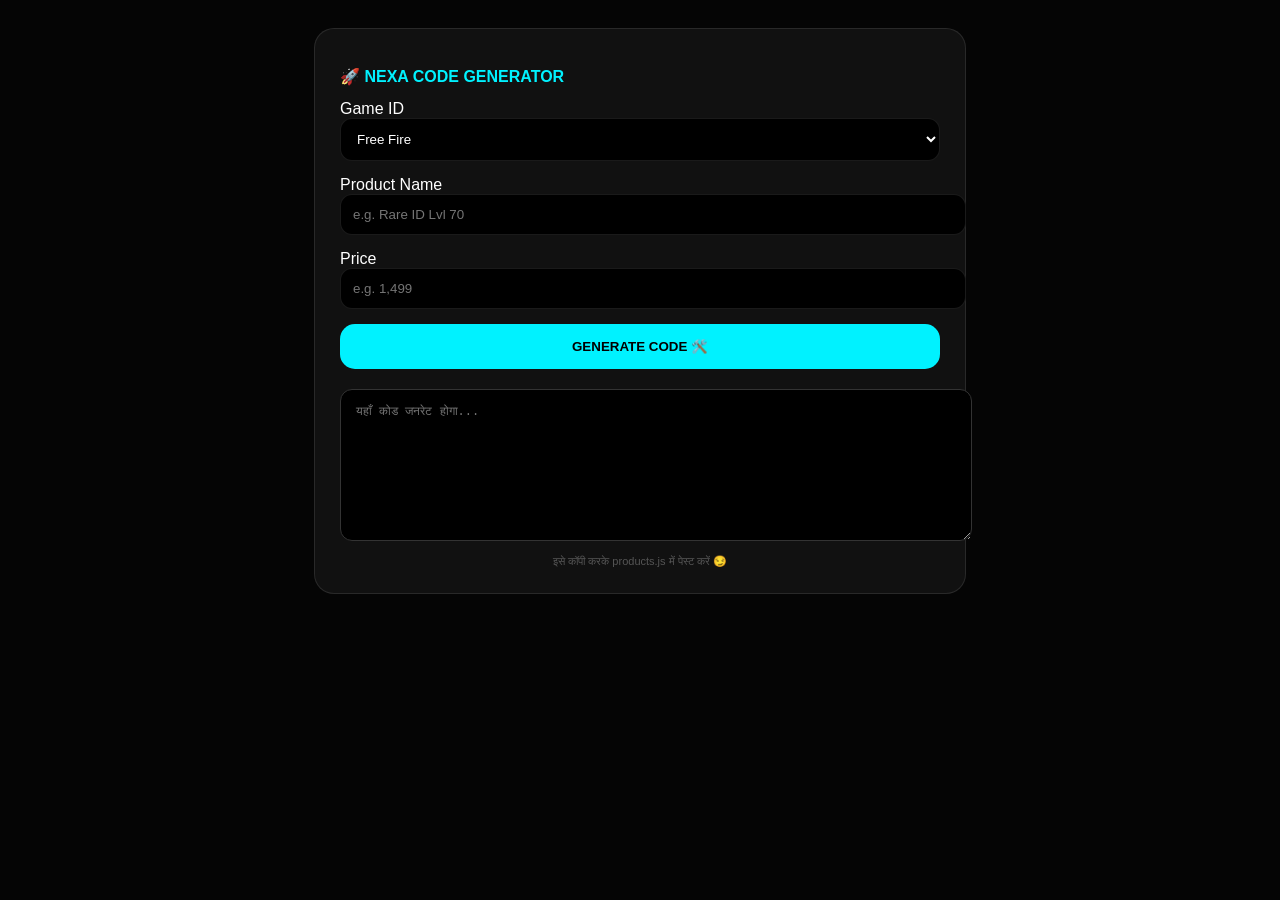
<file: admin.html>
<!DOCTYPE html>
<html lang="hi">
<head>
    <meta charset="UTF-8">
    <meta name="viewport" content="width=device-width, initial-scale=1.0">
    <title>Nexa Admin | Code Generator</title>
    <style>
        :root { --bg: #050505; --cyan: #00f2ff; --card: #111; --border: rgba(255,255,255,0.1); }
        body { background: var(--bg); color: #fff; font-family: 'Inter', sans-serif; padding: 20px; }
        .admin-card { background: var(--card); border: 1px solid var(--border); border-radius: 20px; padding: 25px; max-width: 600px; margin: auto; }
        input, select { width: 100%; background: #000; border: 1px solid var(--border); border-radius: 12px; padding: 12px; color: #fff; margin-bottom: 15px; }
        .gen-btn { width: 100%; background: var(--cyan); color: #000; border: none; padding: 15px; border-radius: 15px; font-weight: 900; cursor: pointer; }
        
        /* 📜 THE OUTPUT BOX */
        #output { width: 100%; height: 120px; background: #000; color: #0f0; border: 1px solid #333; border-radius: 12px; padding: 15px; font-family: 'Courier New', monospace; margin-top: 20px; font-size: 12px; }
        .copy-hint { font-size: 11px; color: #555; margin-top: 10px; text-align: center; }
    </style>
</head>
<body>

    <div class="admin-card">
        <h2 style="color:var(--cyan); font-size:16px;">🚀 NEXA CODE GENERATOR</h2>
        
        <label>Game ID</label>
        <select id="gId">
            <option value="ff">Free Fire</option>
            <option value="bgmi">BGMI</option>
            <option value="mc">Minecraft</option>
        </select>

        <label>Product Name</label>
        <input type="text" id="pName" placeholder="e.g. Rare ID Lvl 70">

        <label>Price</label>
        <input type="text" id="pPrice" placeholder="e.g. 1,499">

        <button class="gen-btn" onclick="generateCode()">GENERATE CODE 🛠️</button>

        <textarea id="output" readonly placeholder="यहाँ कोड जनरेट होगा..."></textarea>
        <div class="copy-hint">इसे कॉपी करके products.js में पेस्ट करें 😏</div>
    </div>

    <script>
        function generateCode() {
            const id = document.getElementById('gId').value;
            const name = document.getElementById('pName').value;
            const price = document.getElementById('pPrice').value;

            if(!name || !price) return alert("भाई, फॉर्म भरो! 😏");

            const code = `{ game: "${id}", name: "${name}", price: "${price}" },`;
            document.getElementById('output').value += code + "\n";
            alert("Code Generated! नीचे से कॉपी कर लो।");
        }
    </script>
</body>
</html>
</file>
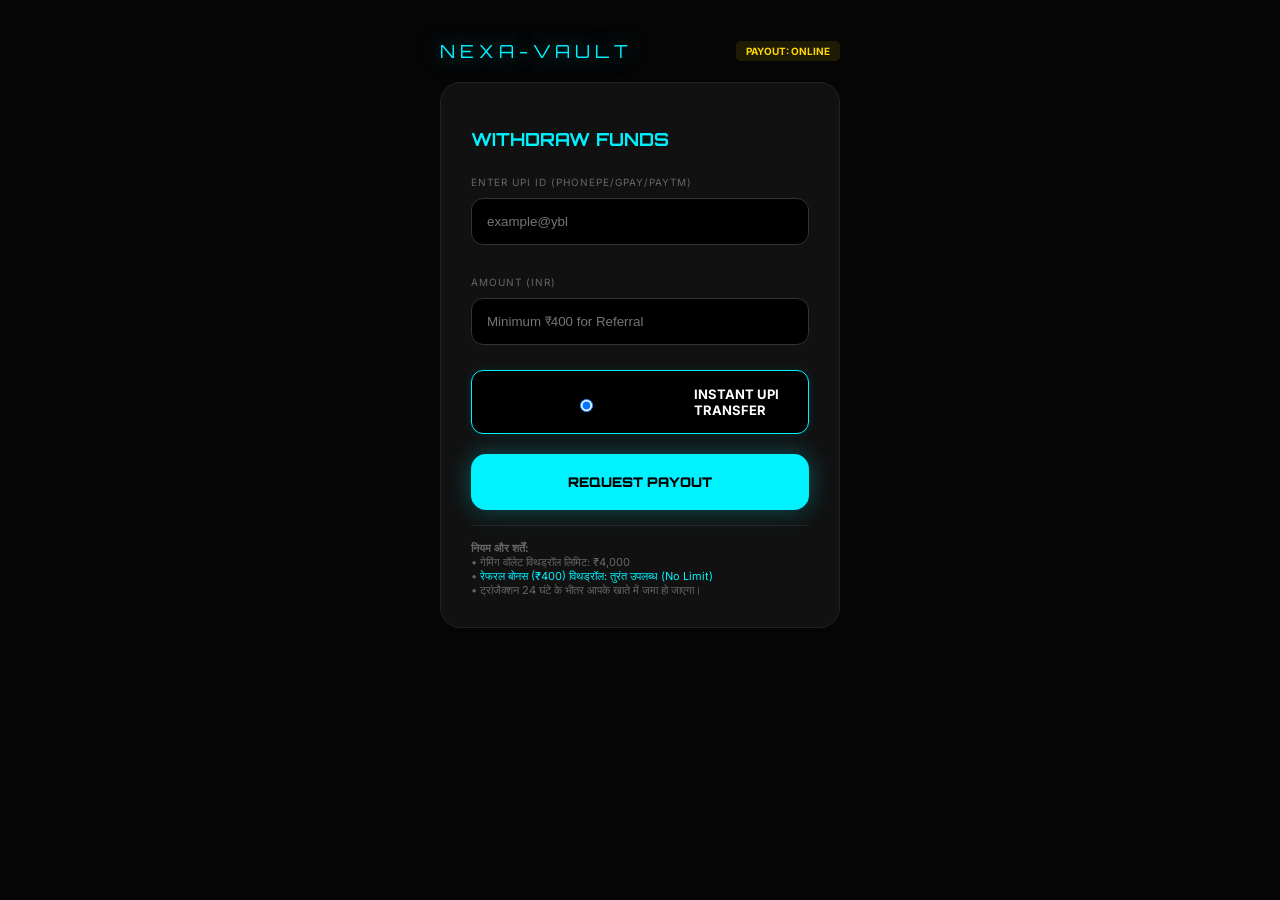
<file: withdraw.html>
<!DOCTYPE html>
<html lang="hi">
<head>
    <meta charset="UTF-8">
    <meta name="viewport" content="width=device-width, initial-scale=1.0">
    <title>Nexa-Vault | Secure Withdrawal</title>
    <link rel="stylesheet" href="style.css">
    <link href="https://fonts.googleapis.com/css2?family=Orbitron:wght@700&family=Inter:wght@400;600&display=swap" rel="stylesheet">
    <style>
        .withdraw-card { background: #111; border: 1px solid #222; border-radius: 20px; padding: 30px; margin-top: 20px; text-align: left; }
        .method-box { background: #000; border: 1px solid #333; padding: 15px; border-radius: 12px; margin-bottom: 20px; display: flex; align-items: center; gap: 10px; }
        .method-box.active { border-color: var(--neon-cyan); box-shadow: 0 0 10px rgba(0,242,255,0.1); }
        .limit-info { font-size: 11px; color: #666; margin-top: 15px; border-top: 1px solid #222; padding-top: 15px; }
        .status-badge { background: rgba(255,215,0,0.1); color: #ffd700; font-size: 10px; padding: 4px 10px; border-radius: 5px; font-weight: bold; }
    </style>
</head>
<body>

<div class="app-wrapper">
    <header style="margin: 20px 0; display: flex; justify-content: space-between; align-items: center;">
        <span class="logo-text" style="font-size: 18px; margin: 0;">NEXA-VAULT</span>
        <span class="status-badge">PAYOUT: ONLINE</span>
    </header>

    <div class="withdraw-card">
        <h2 style="font-family: 'Orbitron'; font-size: 18px; color: var(--neon-cyan); margin-bottom: 20px;">WITHDRAW FUNDS</h2>
        
        <div class="input-field">
            <label>ENTER UPI ID (PhonePe/GPay/Paytm)</label>
            <input type="text" id="upi-id" placeholder="example@ybl">
        </div>

        <div class="input-field">
            <label>AMOUNT (INR)</label>
            <input type="number" id="amount" placeholder="Minimum ₹400 for Referral">
        </div>

        <div class="method-box active">
            <input type="radio" checked>
            <span style="font-size: 13px; font-weight: bold;">INSTANT UPI TRANSFER</span>
        </div>

        <button class="main-btn" id="withdraw-btn">REQUEST PAYOUT</button>

        <div class="limit-info">
            <strong>नियम और शर्तें:</strong><br>
            • गेमिंग वॉलेट विथड्रॉल लिमिट: ₹4,000<br>
            • <span style="color: #00f2ff;">रेफरल बोनस (₹400) विथड्रॉल: तुरंत उपलब्ध (No Limit)</span><br>
            • ट्रांजैक्शन 24 घंटे के भीतर आपके खाते में जमा हो जाएगा।
        </div>
    </div>
</div>

<script>
    document.getElementById('withdraw-btn').onclick = function() {
        const upi = document.getElementById('upi-id').value;
        const amt = document.getElementById('amount').value;

        if(upi.includes('@') && amt >= 400) {
            this.innerText = "PROCESSING...";
            this.disabled = true;
            setTimeout(() => {
                alert("PAYOUT REQUEST SENT!\nआपका रेफरल बोनस सुरक्षित रूप से भेज दिया गया है। एडमिन द्वारा सत्यापित होने के बाद पैसा आपके खाते में आ जाएगा।");
                window.location.href = "dashboard.html";
            }, 2000);
        } else {
            alert("कृपया सही UPI ID और न्यूनतम ₹400 की राशि डालें।");
        }
    }
</script>

</body>
</html>
</file>
<file: style.css>
/* NEXA-VAULT MASTER STYLING */
:root {
    --neon-cyan: #00f2ff;
    --dark-bg: #050505;
    --card-bg: #111111;
    --warn-red: #ff3333;
    --gold: #ffd700;
}

body {
    background: var(--dark-bg);
    color: #fff;
    font-family: 'Inter', sans-serif;
    margin: 0;
    display: flex;
    justify-content: center;
    padding: 20px;
}

.app-wrapper {
    width: 100%;
    max-width: 400px;
    text-align: center;
}

.logo-text {
    font-family: 'Orbitron', sans-serif;
    font-size: 32px;
    color: var(--neon-cyan);
    text-shadow: 0 0 20px rgba(0, 242, 255, 0.5);
    letter-spacing: 5px;
    display: block;
    margin: 40px 0;
}

/* चेतावनी बॉक्स */
.danger-box {
    background: rgba(255, 51, 51, 0.08);
    border: 1px solid var(--warn-red);
    border-radius: 15px;
    padding: 20px;
    margin-bottom: 30px;
}

.danger-title {
    color: var(--warn-red);
    font-weight: 900;
    font-size: 14px;
    margin-bottom: 10px;
    display: block;
}

.danger-msg {
    font-size: 11px;
    line-height: 1.6;
    color: #bbb;
}

/* इनपुट कार्ड */
.auth-card {
    background: var(--card-bg);
    padding: 30px;
    border-radius: 25px;
    border: 1px solid #222;
}

.input-field {
    text-align: left;
    margin-bottom: 25px;
}

label {
    font-size: 10px;
    color: #666;
    text-transform: uppercase;
    letter-spacing: 1px;
}

input {
    width: 100%;
    background: #000;
    border: 1px solid #333;
    padding: 15px;
    border-radius: 12px;
    color: #fff;
    margin-top: 8px;
    box-sizing: border-box;
}

.main-btn {
    width: 100%;
    padding: 20px;
    background: var(--neon-cyan);
    color: #000;
    border: none;
    border-radius: 15px;
    font-family: 'Orbitron';
    font-weight: 900;
    cursor: pointer;
    box-shadow: 0 0 25px rgba(0, 242, 255, 0.3);
}

.main-btn:disabled {
    opacity: 0.2;
    filter: grayscale(1);
}

/* --- NEXA-VAULT FINAL ELITE SYSTEM --- */

:root {
    --neon-cyan: #00f2ff;
}

/* Header Layout */
.nexa-header {
    display: flex;
    align-items: center;
    justify-content: space-between; /* future safe */
    padding: 16px 20px;
    background: linear-gradient(90deg, #000, #0a0a0a);
    border-bottom: 1px solid rgba(0, 242, 255, 0.2);
    backdrop-filter: blur(10px);
    width: 100%;
    box-sizing: border-box;
}

/* Left Section (Logo + Text) */
.brand-left {
    display: flex;
    align-items: center;
    gap: 14px;
}

/* Logo */
.brand-logo {
    width: 60px;
    height: 60px;
    border-radius: 50%;
    border: 2px solid var(--neon-cyan, #00f2ff);
    box-shadow: 
        0 0 12px rgba(0, 242, 255, 0.6),
        0 0 30px rgba(0, 242, 255, 0.3);
    object-fit: cover;
    transition: all 0.3s ease;
}

.brand-logo:hover {
    transform: scale(1.05);
    box-shadow: 0 0 25px var(--neon-cyan, #00f2ff);
}

/* Text Container */
.brand-text {
    display: flex;
    flex-direction: column;
}

/* Brand Name */
.brand-name {
    font-family: 'Orbitron', sans-serif;
    font-size: 18px;
    letter-spacing: 2px;
    text-transform: uppercase;
    background: linear-gradient(90deg, var(--neon-cyan, #00f2ff), #fff);
    -webkit-background-clip: text;
    -webkit-text-fill-color: transparent;
    animation: pulseGlow 3s infinite ease-in-out;
}

/* Underline Glow */
.brand-name::after {
    content: '';
    display: block;
    width: 50%;
    height: 2px;
    margin-top: 3px;
    background: linear-gradient(90deg, var(--neon-cyan, #00f2ff), transparent);
}

/* Status */
.brand-status {
    font-family: 'Inter', sans-serif;
    font-size: 9px;
    font-weight: 600;
    letter-spacing: 1px;
    color: var(--neon-cyan, #00f2ff);
    opacity: 0.7;
}

/* Animation (Optimized) */
@keyframes pulseGlow {
    0%, 100% { text-shadow: 0 0 8px rgba(0, 242, 255, 0.4); }
    50% { text-shadow: 0 0 18px rgba(0, 242, 255, 0.8); }
}

/* 📱 Mobile Optimization */
@media (max-width: 600px) {
    .brand-logo {
        width: 50px;
        height: 50px;
    }

    .brand-name {
        font-size: 15px;
        letter-spacing: 1.5px;
    }

    .brand-status {
        font-size: 8px;
    }
}
</file>
